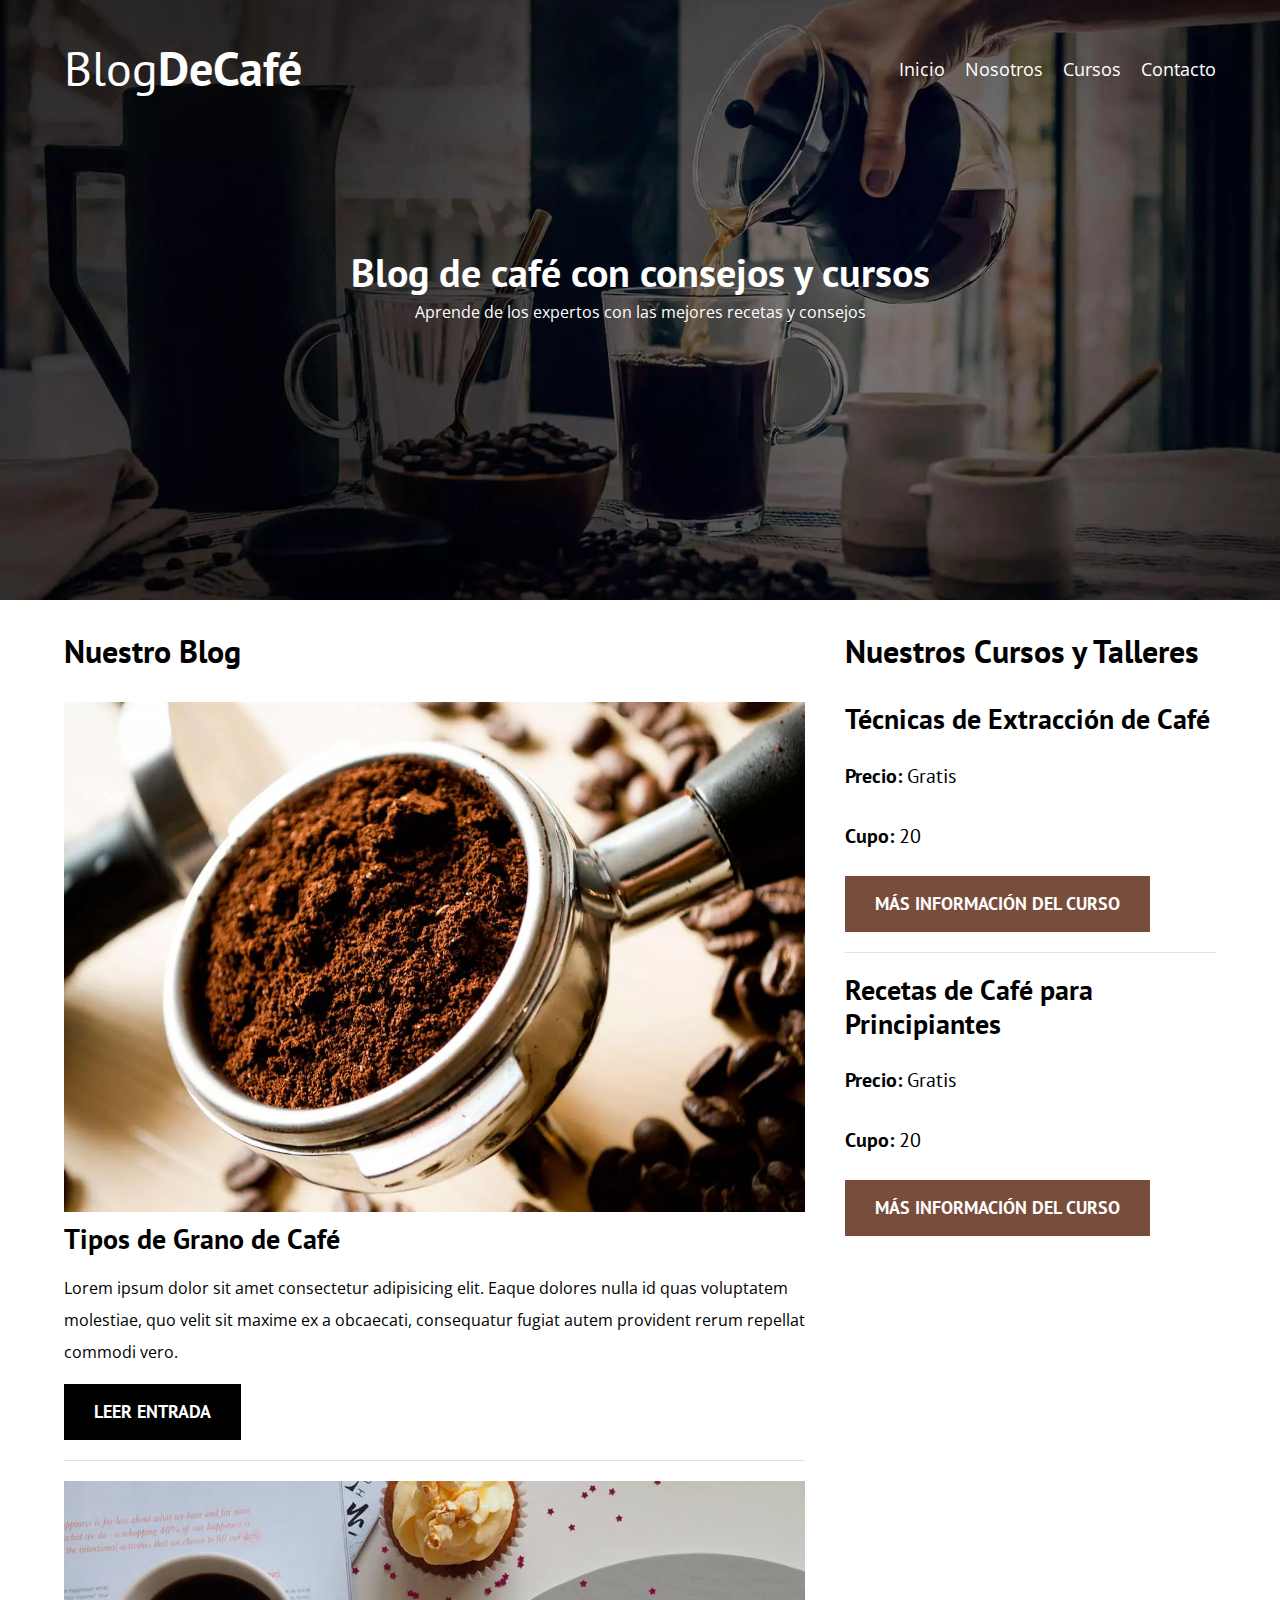
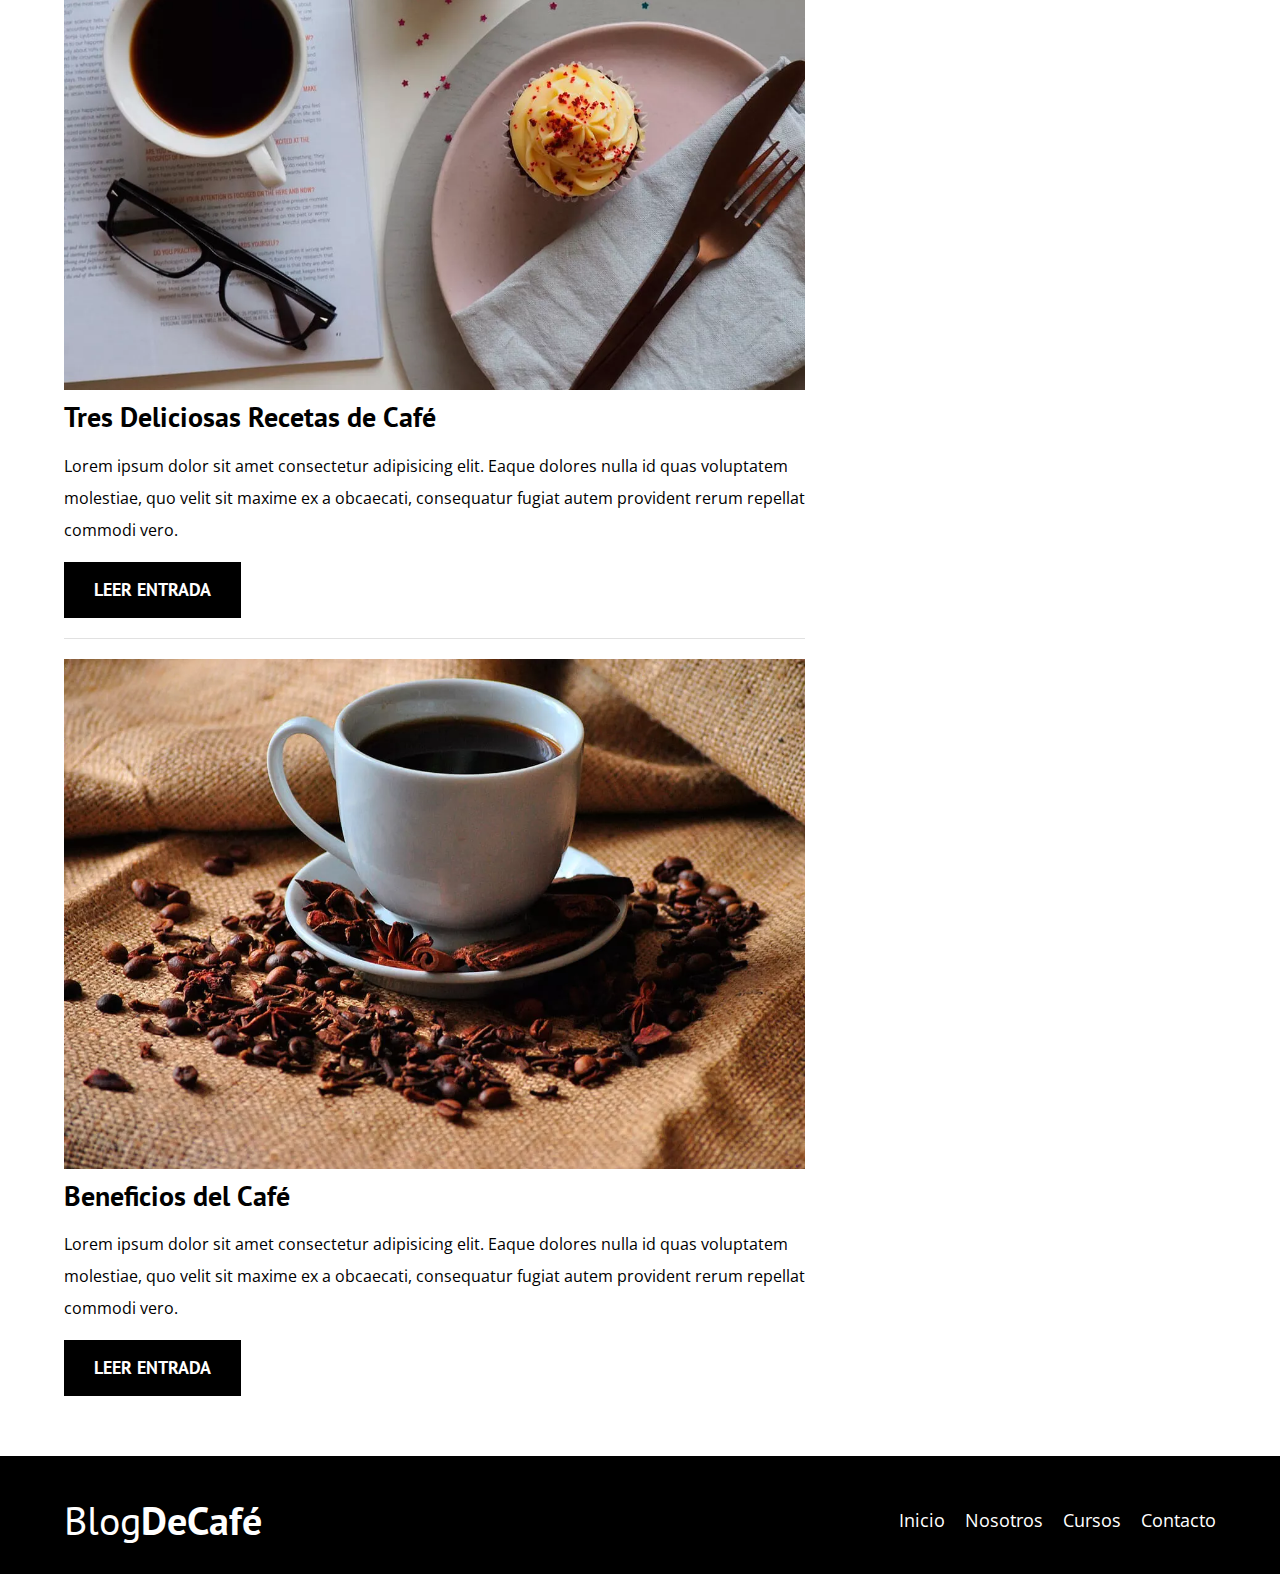
<file: index.html>
<!DOCTYPE html>
<html lang="en">
<head>
    <meta charset="UTF-8">
    <meta http-equiv="X-UA-Compatible" content="IE=edge">
    <meta name="viewport" content="width=device-width, initial-scale=1.0">
    <title>BlogDeCafé</title>
    <meta name="description" content="Pagina Web de blog de café">

    <!-- Prefetch -->
    <link rel="prefetch" href="nosotros.html" as="document">

    <!-- Preload -->
    <link rel="preload" href="css/normalize.css" as="style">
    <link rel="stylesheet" href="css/normalize.css">

    <link rel="preload" href="https://fonts.googleapis.com/css2?family=Open+Sans&family=PT+Sans:wght@400;700&display=swap"  crossorigin="crossorigin" as="font">
    <link href="https://fonts.googleapis.com/css2?family=Open+Sans&family=PT+Sans:wght@400;700&display=swap" rel="stylesheet" as="font">
    
    <link rel="preload" href="css/style.css" as="style">
    <link rel="stylesheet" href="css/style.css">
</head>
<body>
    
    <header class="header">

        <div class="contenedor">
            <div class="barra">
                <a  class="logo" href="index.html">
                    <h1 class="logo__nombre no-margin centrar-texto">Blog<span class="logo__bold">DeCafé</span></h1>
                </a>
  
                <nav class="navegacion">
                  <a href="index.html" class="navegacion__enlace">Inicio</a>
                  <a href="nosotros.html" class="navegacion__enlace">Nosotros</a>
                  <a href="cursos.html" class="navegacion__enlace">Cursos</a>
                  <a href="contacto.html" class="navegacion__enlace">Contacto</a>  
                </nav>
            </div>
        </div>

        <div class="header__texto">
            <h2 class="no-margin">Blog de café con consejos y cursos</h2>
            <p class="no-margin">Aprende de los expertos con las mejores recetas y consejos</p>
        </div>
    </header>

    <div class="contenedor contenido-principal">
        <main class="blog">
            <h3>Nuestro Blog</h3>

            <article class="entrada">
                <div class="entrada__imagen">
                    <picture>
                         <source loading="lazy" srcset="img/blog1.webp" type="image/webp">    
                         <img loading="lazy" src="img/blog1.jpg" alt="imagen blog">
                    </picture>
                </div>

                <div class="entrada__contenido">
                    <h4 class="no-margin">Tipos de Grano de Café</h4>
                    <p>Lorem ipsum dolor sit amet consectetur adipisicing elit. Eaque dolores nulla id quas voluptatem molestiae, quo velit sit maxime ex a obcaecati, consequatur fugiat autem provident rerum repellat commodi vero.</p>
                    <a href="entrada.html" class="boton boton--primario">Leer Entrada</a>
                </div>
            </article>

            <article class="entrada">
                <div class="entrada__imagen">
                    <picture>
                        <source loading="lazy" srcset="img/blog2.webp" type="image/webp">    
                        <img loading="lazy" src="img/blog2.jpg" alt="imagen blog">
                   </picture>                    
                </div>

                <div class="entrada__contenido">
                    <h4 class="no-margin">Tres Deliciosas Recetas de Café</h4>
                    <p>Lorem ipsum dolor sit amet consectetur adipisicing elit. Eaque dolores nulla id quas voluptatem molestiae, quo velit sit maxime ex a obcaecati, consequatur fugiat autem provident rerum repellat commodi vero.</p>
                    <a href="entrada.html" class="boton boton--primario">Leer Entrada</a>
                </div>
            </article>

            <article class="entrada">
                <div class="entrada__imagen">
                    <picture>
                        <source loading="lazy" srcset="img/blog3.webp" type="image/webp">    
                        <img loading="lazy" src="img/blog3.jpg" alt="imagen blog">
                   </picture>                    
                </div>

                <div class="entrada__contenido">
                    <h4 class="no-margin">Beneficios del Café</h4>
                    <p>Lorem ipsum dolor sit amet consectetur adipisicing elit. Eaque dolores nulla id quas voluptatem molestiae, quo velit sit maxime ex a obcaecati, consequatur fugiat autem provident rerum repellat commodi vero.</p>
                    <a href="entrada.html" class="boton boton--primario">Leer Entrada</a>
                </div>
            </article>

        </main>
        <aside class="sidebar">
            <h3>Nuestros Cursos y Talleres</h3>

            <ul class="cursos no-padding">
                <li class="widget-curso">
                    <h4 class="no-margin">Técnicas de Extracción de Café</h4>
                    <p class="widget-curso__label">Precio:
                        <span class="widget-curso__info">Gratis</span>
                    </p>
                    <p class="widget-curso__label">Cupo:
                        <span class="widget-curso__info">20</span>
                    </p>
                    <a href="entrada.html" class="boton boton--secundario">Más Información del Curso</a>
                </li>

                <li class="widget-curso">
                    <h4 class="no-margin">Recetas de Café para Principiantes</h4>
                    <p class="widget-curso__label">Precio:
                        <span class="widget-curso__info">Gratis</span>
                    </p>
                    <p class="widget-curso__label">Cupo:
                        <span class="widget-curso__info">20</span>
                    </p>
                    <a href="entrada.html" class="boton boton--secundario">Más Información del Curso</a>
                </li>
            </ul>
        </aside>
    </div>
    <footer class="footer">
        <div class="contenedor">
            <div class="barra">
                <a  class="logo" href="index.html">
                    <h2 class="logo__nombre no-margin centrar-texto h2--footer">Blog<span class="logo__bold">DeCafé</span></h2>
                </a>

                <nav class="navegacion">
                  <a href="index.html" class="navegacion__enlace">Inicio</a>
                  <a href="nosotros.html" class="navegacion__enlace">Nosotros</a>
                  <a href="cursos.html" class="navegacion__enlace">Cursos</a>
                  <a href="contacto.html" class="navegacion__enlace">Contacto</a>  
                </nav>
            </div>
        </div>
    </footer>

    <script src="js/modernizr.js"></script>
</body>
</html>
</file>
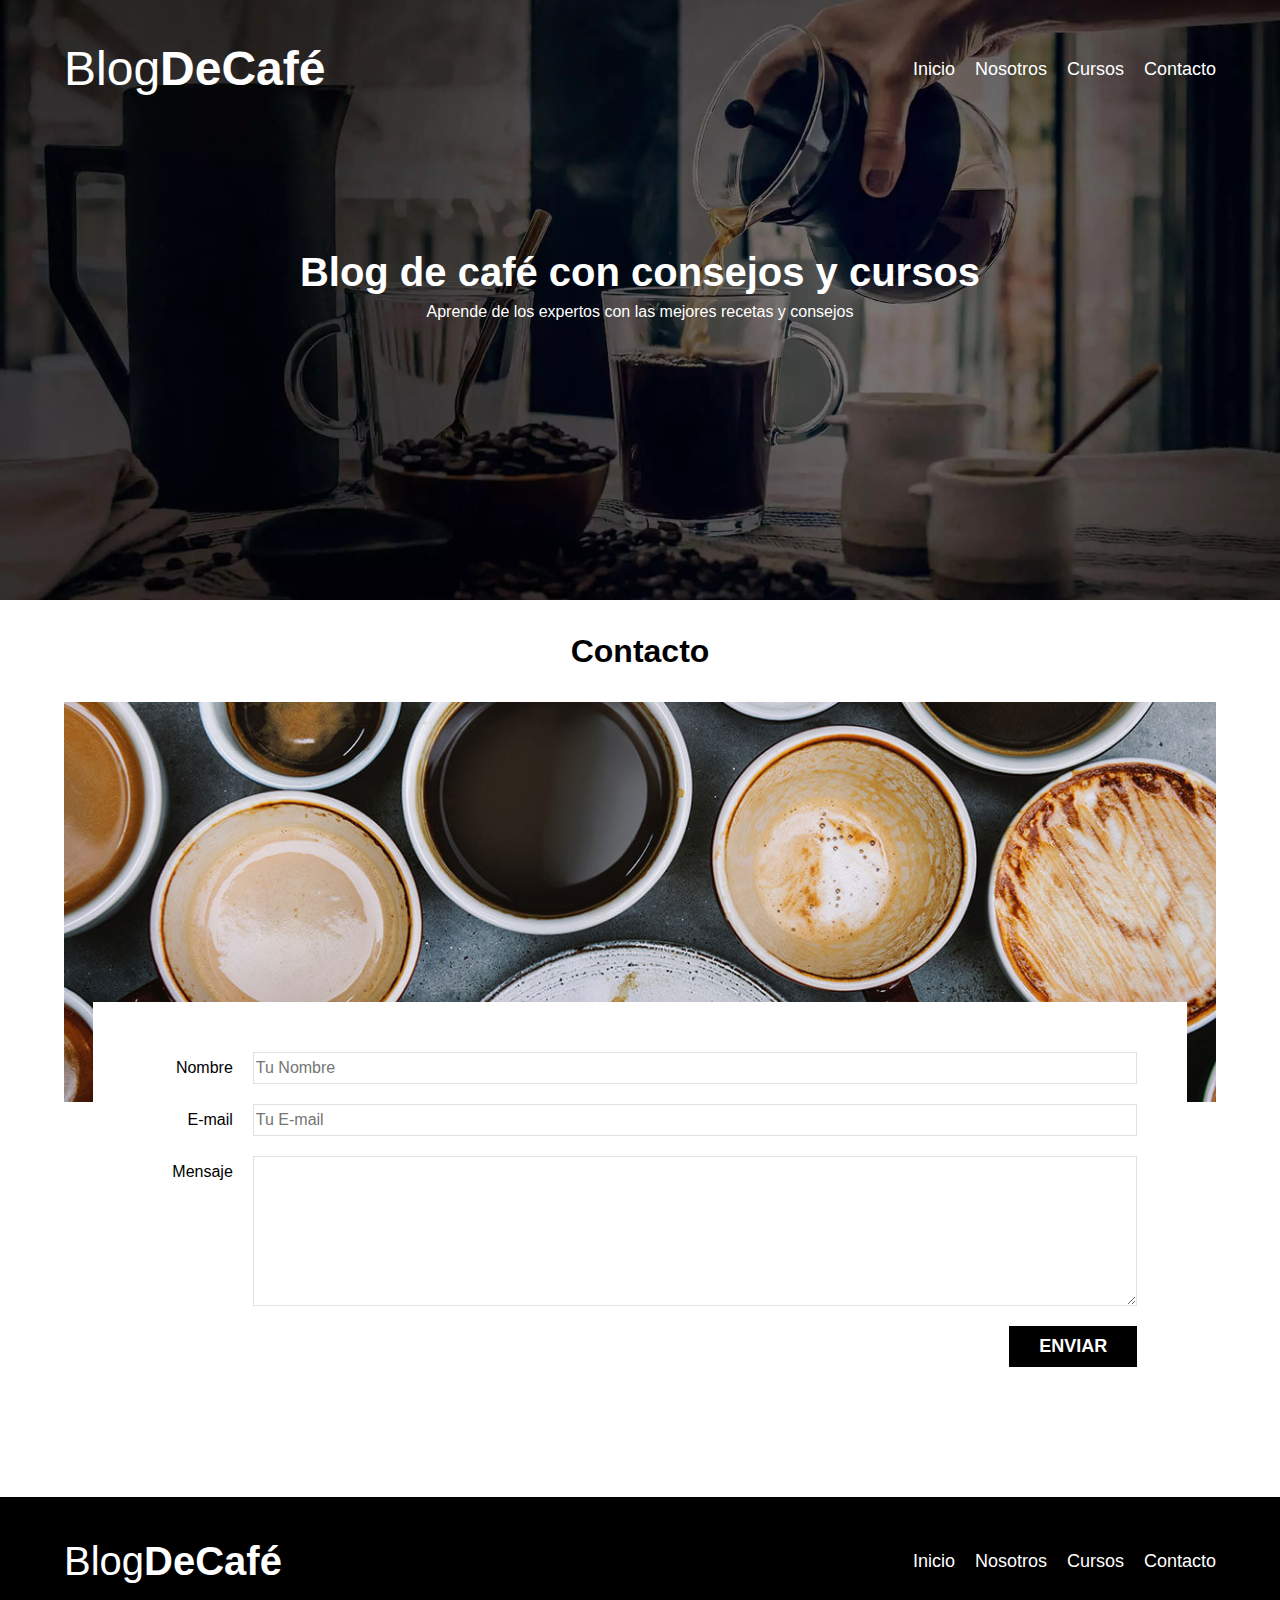
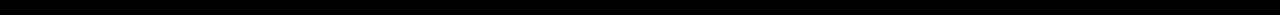
<file: contacto.html>
<!DOCTYPE html>
<html lang="en">
<head>
    <meta charset="UTF-8">
    <meta name="viewport" content="width=device-width, initial-scale=1.0">
    <title>BlogDeCafé</title>
    <meta name="description" content="Pagina Web de blog de café">

    <link rel="stylesheet" href="css/normalize.css" as="style">
    <link href="https://fonts.googleapis.com/css2?family=Open+Sans&family=PT+Sans:wght@400;700&display=swap" rel="font">
    <link rel="stylesheet" href="css/style.css" as="style">
</head>
<body>

    <header class="header">

        <div class="contenedor">
            <div class="barra">
                <a class="logo" href="index.html">
                    <h1 class="logo__nombre no-margin centrar-texto">Blog<span class="logo__bold">DeCafé</span></h1>
                </a>

                <nav class="navegacion">
                    <a href="index.html" class="navegacion__enlace">Inicio</a>
                    <a href="nosotros.html" class="navegacion__enlace">Nosotros</a>
                    <a href="cursos.html" class="navegacion__enlace">Cursos</a>
                    <a href="contacto.html" class="navegacion__enlace">Contacto</a>
                </nav>
            </div>
        </div>

        <div class="header__texto">
            <h2 class="no-margin">Blog de café con consejos y cursos</h2>
            <p class="no-margin">Aprende de los expertos con las mejores recetas y consejos</p>
        </div>
    </header>

    <main class="contenedor">
        <h3 class="centrar-texto">Contacto</h3>

        <div class="contacto-bg"></div>

        <form class="formulario">
            <div class="campo">
                <label class="campo__label" for="nombre">Nombre</label>
                <input 
                    class="campo__field"
                    type="text" 
                    placeholder="Tu Nombre" 
                    id="nombre"
                >
            </div>
            <div class="campo">
                <label class="campo__label" for="email">E-mail</label>
                <input 
                    class="campo__field"
                    type="email" 
                    placeholder="Tu E-mail" 
                    id="email"
                >
            </div>
            <div class="campo">
                <label class="campo__label" for="mensaje">Mensaje</label>
                <textarea 
                    class="campo__field campo__field--textarea"
                    id="mensaje"
                ></textarea>
            </div>

            <div class="campo">
                <input type="submit" value="Enviar" class="boton boton--primario derecha">
            </div>
        </form>

        
    </main>

    <footer class="footer">
        <div class="contenedor">
            <div class="barra">
                <a class="logo" href="index.html">
                    <h2 class="logo__nombre no-margin centrar-texto">Blog<span class="logo__bold">DeCafé</span></h2>
                </a>

                <nav class="navegacion">
                    <a href="index.html" class="navegacion__enlace">Inicio</a>
                    <a href="nosotros.html" class="navegacion__enlace">Nosotros</a>
                    <a href="cursos.html" class="navegacion__enlace">Cursos</a>
                    <a href="contacto.html" class="navegacion__enlace">Contacto</a>
                </nav>
            </div>
        </div>
    </footer>
    <script src="js/modernizr.js"></script>
</body>
</html>
</file>
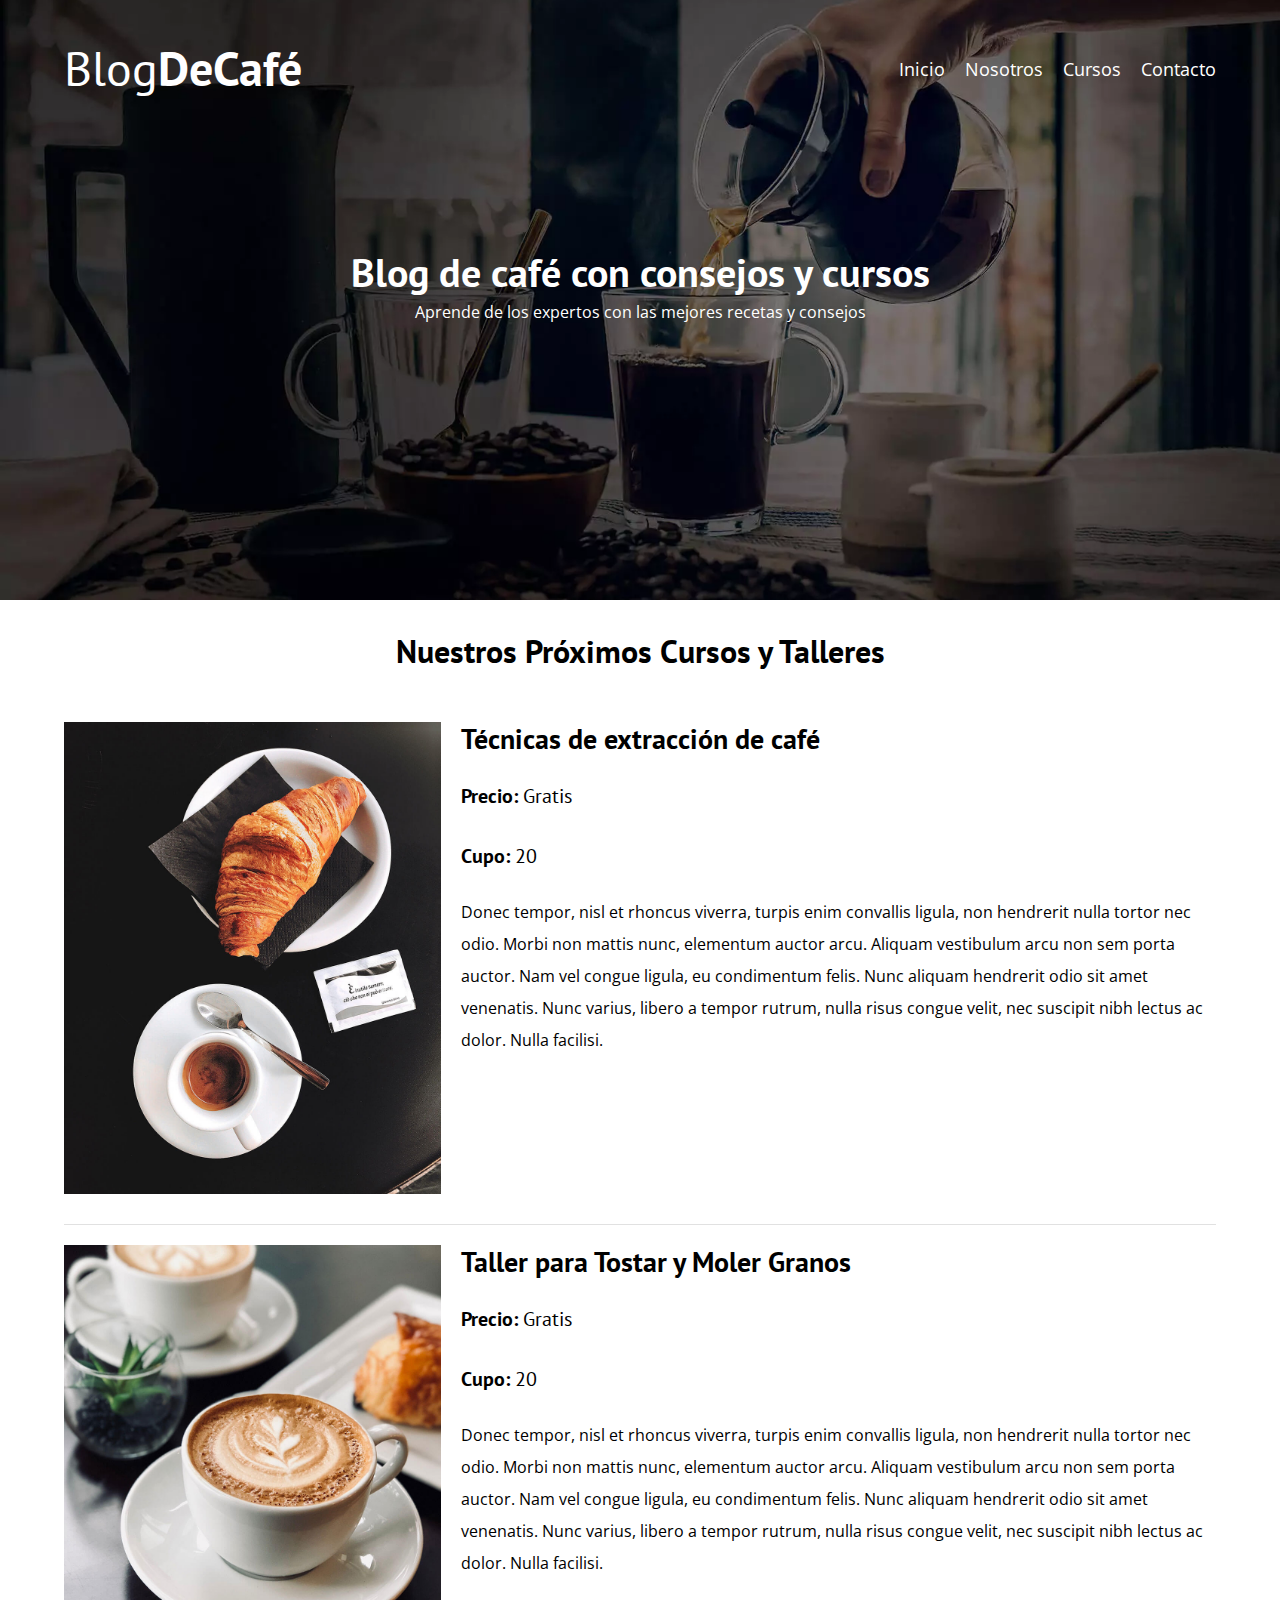
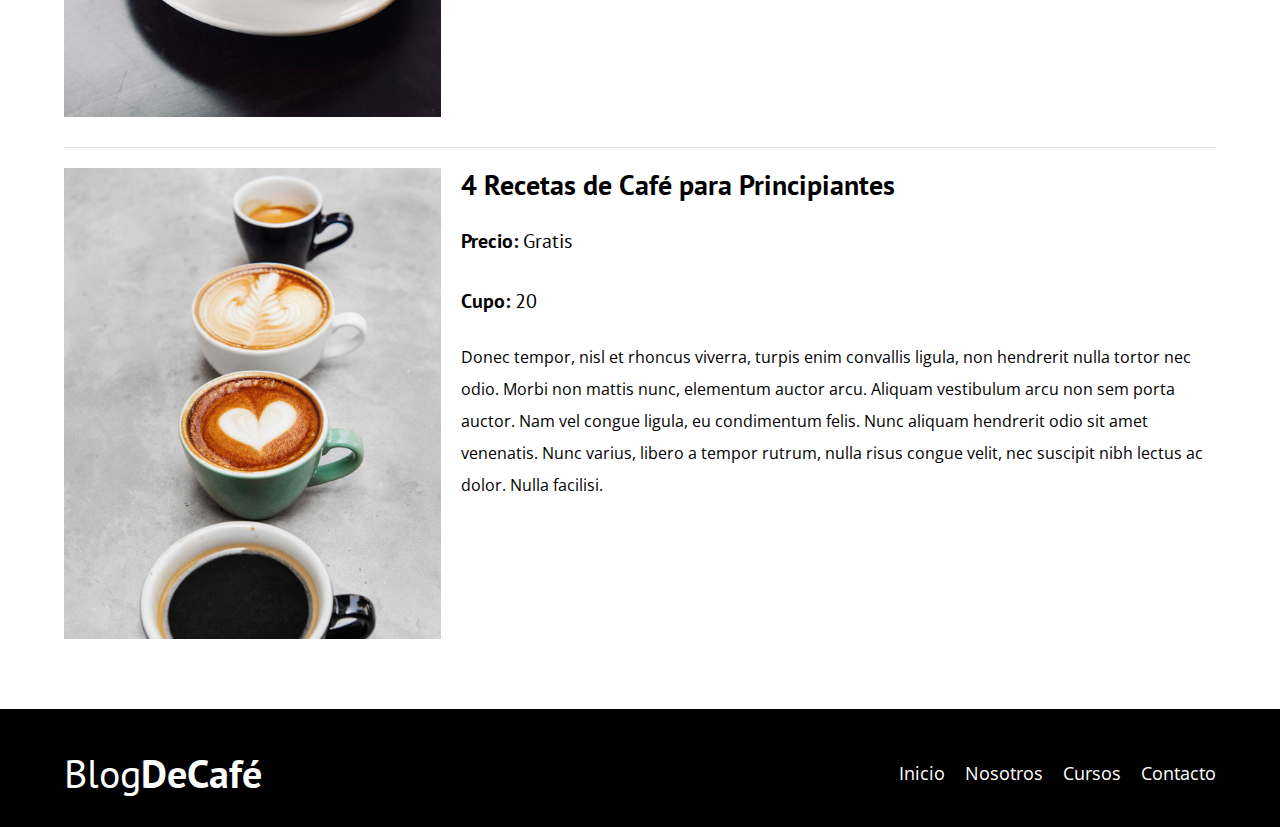
<file: cursos.html>
<!DOCTYPE html>
<html lang="en">
<head>
    <meta charset="UTF-8">
    <meta name="viewport" content="width=device-width, initial-scale=1.0">
    <title>BlogDeCafé</title>
    <meta name="description" content="Pagina Web de blog de café">

    <link rel="stylesheet" href="css/normalize.css" as="style">
    <link href="https://fonts.googleapis.com/css2?family=Open+Sans&family=PT+Sans:wght@400;700&display=swap" rel="stylesheet" as="font">
    <link rel="stylesheet" href="css/style.css" as="style">
</head>
<body>

    <header class="header">

        <div class="contenedor">
            <div class="barra">
                <a class="logo" href="index.html">
                    <h1 class="logo__nombre no-margin centrar-texto">Blog<span class="logo__bold">DeCafé</span></h1>
                </a>

                <nav class="navegacion">
                    <a href="index.html" class="navegacion__enlace">Inicio</a>
                    <a href="nosotros.html" class="navegacion__enlace">Nosotros</a>
                    <a href="cursos.html" class="navegacion__enlace">Cursos</a>
                    <a href="contacto.html" class="navegacion__enlace">Contacto</a>
                </nav>
            </div>
        </div>

        <div class="header__texto">
            <h2 class="no-margin">Blog de café con consejos y cursos</h2>
            <p class="no-margin">Aprende de los expertos con las mejores recetas y consejos</p>
        </div>
    </header>

    <main class="contenedor">
        <h3 class="centrar-texto">Nuestros Próximos Cursos y Talleres</h3>

        <div class="curso">
            <div class="curso__imagen">
                <img src="img/curso1.jpg" alt="Imagen del curso">
            </div>
            <div class="curso__informacion">
                <h4 class="no-margin">Técnicas de extracción de café</h4>
                <p class="curso__label">Precio: 
                    <span class="curso__info">Gratis</span>
                </p>
                <p class="curso__label">Cupo: 
                    <span class="curso__info">20</span>
                </p>
                <p class="curso__descripcion">
                    Donec tempor, nisl et rhoncus viverra, turpis enim convallis ligula, non hendrerit nulla tortor nec odio. Morbi non mattis nunc, elementum auctor arcu. Aliquam vestibulum arcu non sem porta auctor. Nam vel congue ligula, eu condimentum felis. Nunc aliquam hendrerit odio sit amet venenatis. Nunc varius, libero a tempor rutrum, nulla risus congue velit, nec suscipit nibh lectus ac dolor. Nulla facilisi.
                </p>
            </div> <!--.curso-informacion-->
        </div> <!--.curso -->

        <div class="curso">
            <div class="curso__imagen">
                <img src="img/curso2.jpg" alt="Imagen del curso">
            </div>
            <div class="curso__informacion">
                <h4 class="no-margin">Taller para Tostar y Moler Granos</h4>
                <p class="curso__label">Precio: 
                    <span class="curso__info">Gratis</span>
                </p>
                <p class="curso__label">Cupo: 
                    <span class="curso__info">20</span>
                </p>
                <p class="curso__descripcion">
                    Donec tempor, nisl et rhoncus viverra, turpis enim convallis ligula, non hendrerit nulla tortor nec odio. Morbi non mattis nunc, elementum auctor arcu. Aliquam vestibulum arcu non sem porta auctor. Nam vel congue ligula, eu condimentum felis. Nunc aliquam hendrerit odio sit amet venenatis. Nunc varius, libero a tempor rutrum, nulla risus congue velit, nec suscipit nibh lectus ac dolor. Nulla facilisi.
                </p>
            </div> <!--.curso-informacion-->
        </div> <!--.curso -->

        <div class="curso">
            <div class="curso__imagen">
                <img src="img/curso3.jpg" alt="Imagen del curso">
            </div>
            <div class="curso__informacion">
                <h4 class="no-margin">4 Recetas de Café para Principiantes</h4>
                <p class="curso__label">Precio: 
                    <span class="curso__info">Gratis</span>
                </p>
                <p class="curso__label">Cupo: 
                    <span class="curso__info">20</span>
                </p>
                <p class="curso__descripcion">
                    Donec tempor, nisl et rhoncus viverra, turpis enim convallis ligula, non hendrerit nulla tortor nec odio. Morbi non mattis nunc, elementum auctor arcu. Aliquam vestibulum arcu non sem porta auctor. Nam vel congue ligula, eu condimentum felis. Nunc aliquam hendrerit odio sit amet venenatis. Nunc varius, libero a tempor rutrum, nulla risus congue velit, nec suscipit nibh lectus ac dolor. Nulla facilisi.
                </p>
            </div> <!--.curso-informacion-->
        </div> <!--.curso -->

        
    </main>

    <footer class="footer">
        <div class="contenedor">
            <div class="barra">
                <a class="logo" href="index.html">
                    <h2 class="logo__nombre no-margin centrar-texto">Blog<span class="logo__bold">DeCafé</span></h2>
                </a>

                <nav class="navegacion">
                    <a href="index.html" class="navegacion__enlace">Inicio</a>
                    <a href="nosotros.html" class="navegacion__enlace">Nosotros</a>
                    <a href="cursos.html" class="navegacion__enlace">Cursos</a>
                    <a href="contacto.html" class="navegacion__enlace">Contacto</a>
                </nav>
            </div>
        </div>
    </footer>
    <script src="js/modernizr.js"></script>
</body>
</html>
</file>
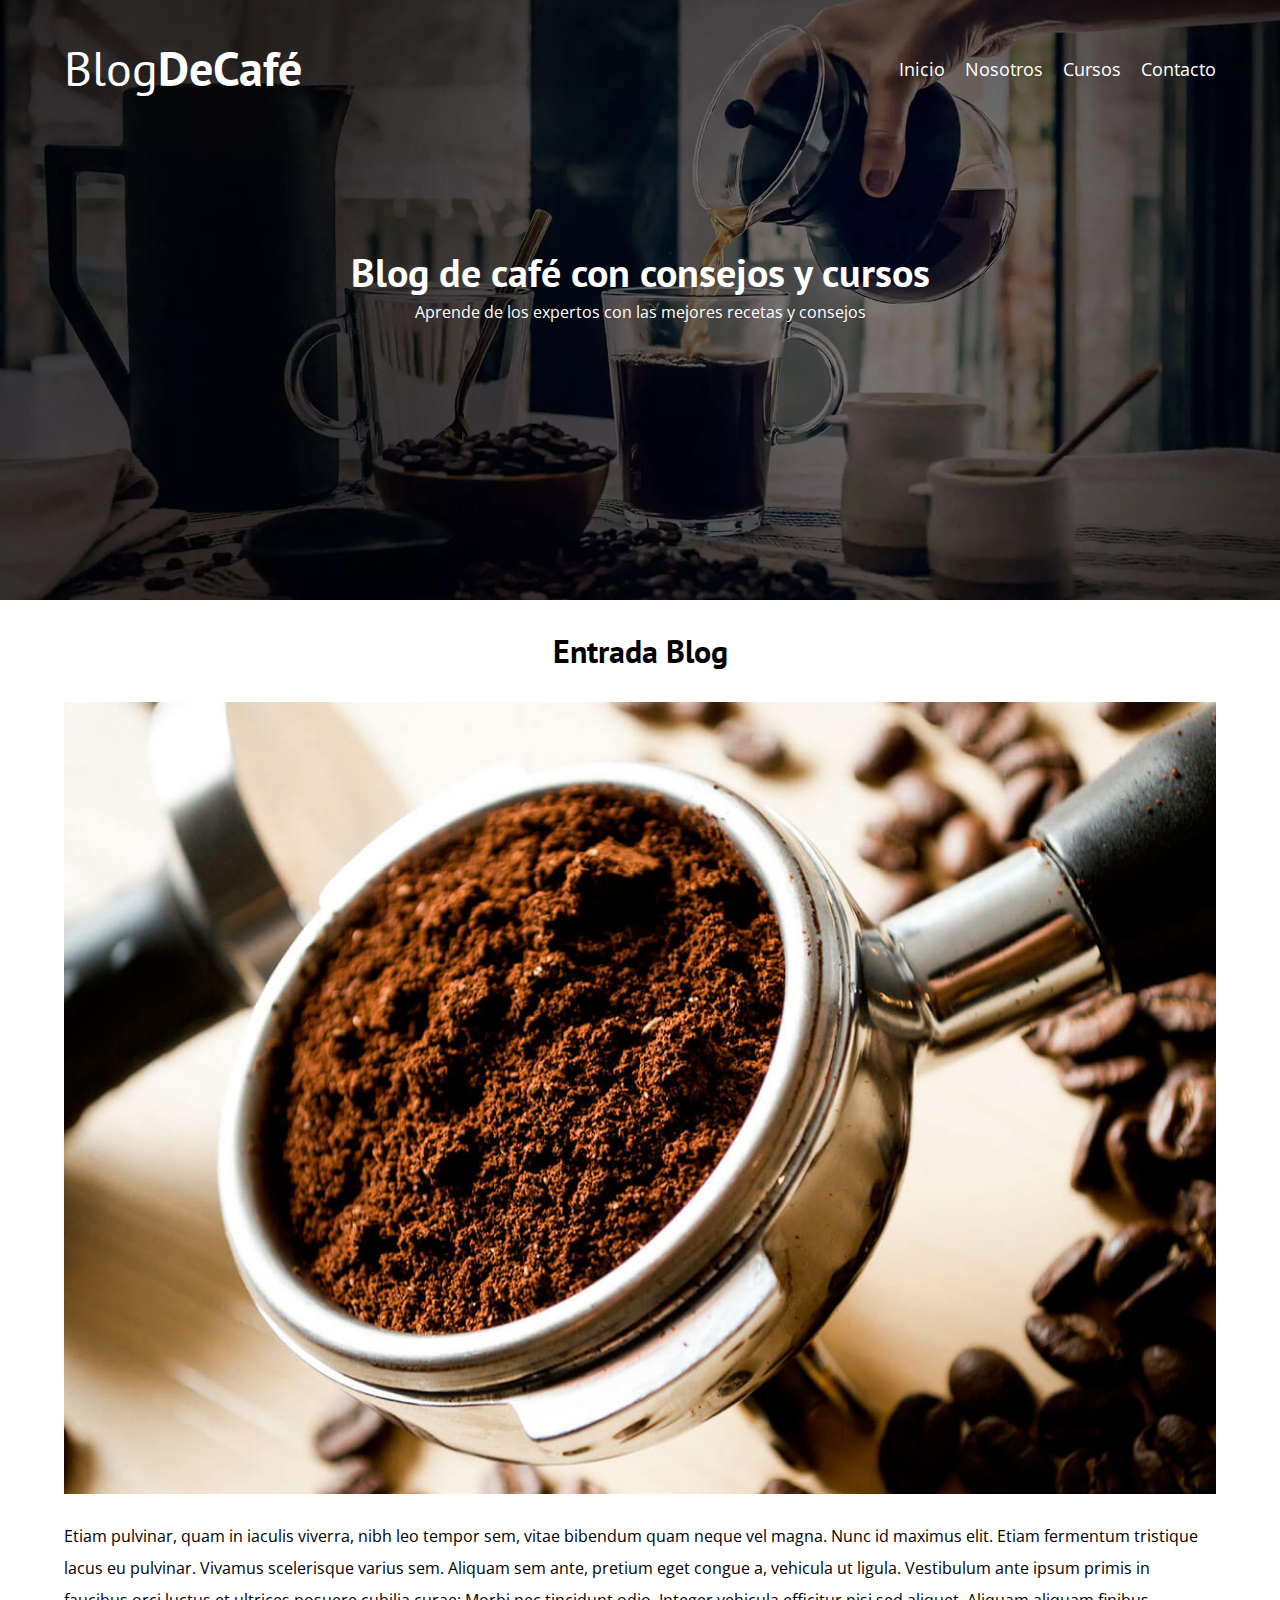
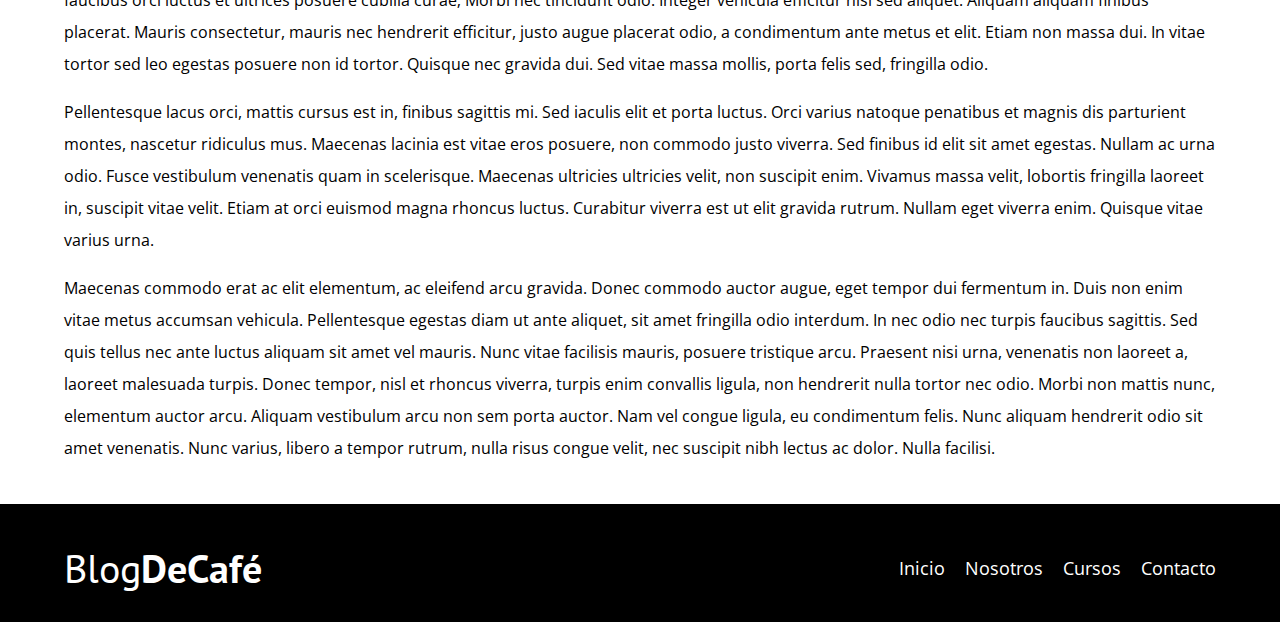
<file: entrada.html>
<!DOCTYPE html>
<html lang="en">
<head>
    <meta charset="UTF-8">
    <meta name="viewport" content="width=device-width, initial-scale=1.0">
    <title>BlogDeCafé</title>
    <meta name="description" content="Pagina Web de blog de café">

    <link rel="stylesheet" href="css/normalize.css" as="style">
    <link href="https://fonts.googleapis.com/css2?family=Open+Sans&family=PT+Sans:wght@400;700&display=swap" rel="stylesheet" as="font">
    <link rel="stylesheet" href="css/style.css" as="style">
</head>
<body>

    <header class="header">

        <div class="contenedor">
            <div class="barra">
                <a class="logo" href="index.html">
                    <h1 class="logo__nombre no-margin centrar-texto">Blog<span class="logo__bold">DeCafé</span></h1>
                </a>

                <nav class="navegacion">
                    <a href="index.html" class="navegacion__enlace">Inicio</a>
                    <a href="nosotros.html" class="navegacion__enlace">Nosotros</a>
                    <a href="cursos.html" class="navegacion__enlace">Cursos</a>
                    <a href="contacto.html" class="navegacion__enlace">Contacto</a>
                </nav>
            </div>
        </div>

        <div class="header__texto">
            <h2 class="no-margin">Blog de café con consejos y cursos</h2>
            <p class="no-margin">Aprende de los expertos con las mejores recetas y consejos</p>
        </div>
    </header>

    <main class="contenedor">
        <h3 class="centrar-texto">Entrada Blog</h3>

        <img src="img/blog1.jpg" alt="imagen del blog">

        <p>Etiam pulvinar, quam in iaculis viverra, nibh leo tempor sem, vitae bibendum quam neque vel magna. Nunc id maximus elit. Etiam fermentum tristique lacus eu pulvinar. Vivamus scelerisque varius sem. Aliquam sem ante, pretium eget congue a, vehicula ut ligula. Vestibulum ante ipsum primis in faucibus orci luctus et ultrices posuere cubilia curae; Morbi nec tincidunt odio. Integer vehicula efficitur nisi sed aliquet. Aliquam aliquam finibus placerat. Mauris consectetur, mauris nec hendrerit efficitur, justo augue placerat odio, a condimentum ante metus et elit. Etiam non massa dui. In vitae tortor sed leo egestas posuere non id tortor. Quisque nec gravida dui. Sed vitae massa mollis, porta felis sed, fringilla odio.</p>
        <p> Pellentesque lacus orci, mattis cursus est in, finibus sagittis mi. Sed iaculis elit et porta luctus. Orci varius natoque penatibus et magnis dis parturient montes, nascetur ridiculus mus. Maecenas lacinia est vitae eros posuere, non commodo justo viverra. Sed finibus id elit sit amet egestas. Nullam ac urna odio. Fusce vestibulum venenatis quam in scelerisque. Maecenas ultricies ultricies velit, non suscipit enim. Vivamus massa velit, lobortis fringilla laoreet in, suscipit vitae velit. Etiam at orci euismod magna rhoncus luctus. Curabitur viverra est ut elit gravida rutrum. Nullam eget viverra enim. Quisque vitae varius urna.</p>
        <p>Maecenas commodo erat ac elit elementum, ac eleifend arcu gravida. Donec commodo auctor augue, eget tempor dui fermentum in. Duis non enim vitae metus accumsan vehicula. Pellentesque egestas diam ut ante aliquet, sit amet fringilla odio interdum. In nec odio nec turpis faucibus sagittis. Sed quis tellus nec ante luctus aliquam sit amet vel mauris. Nunc vitae facilisis mauris, posuere tristique arcu. Praesent nisi urna, venenatis non laoreet a, laoreet malesuada turpis. Donec tempor, nisl et rhoncus viverra, turpis enim convallis ligula, non hendrerit nulla tortor nec odio. Morbi non mattis nunc, elementum auctor arcu. Aliquam vestibulum arcu non sem porta auctor. Nam vel congue ligula, eu condimentum felis. Nunc aliquam hendrerit odio sit amet venenatis. Nunc varius, libero a tempor rutrum, nulla risus congue velit, nec suscipit nibh lectus ac dolor. Nulla facilisi.</p>
    </main>

    <footer class="footer">
        <div class="contenedor">
            <div class="barra">
                <a class="logo" href="index.html">
                    <h2 class="logo__nombre no-margin centrar-texto">Blog<span class="logo__bold">DeCafé</span></h2>
                </a>

                <nav class="navegacion">
                    <a href="index.html" class="navegacion__enlace">Inicio</a>
                    <a href="nosotros.html" class="navegacion__enlace">Nosotros</a>
                    <a href="cursos.html" class="navegacion__enlace">Cursos</a>
                    <a href="contacto.html" class="navegacion__enlace">Contacto</a>
                    
                </nav>
            </div>
        </div>
    </footer>
    <script src="js/modernizr.js"></script>
</body>
</html>
</file>
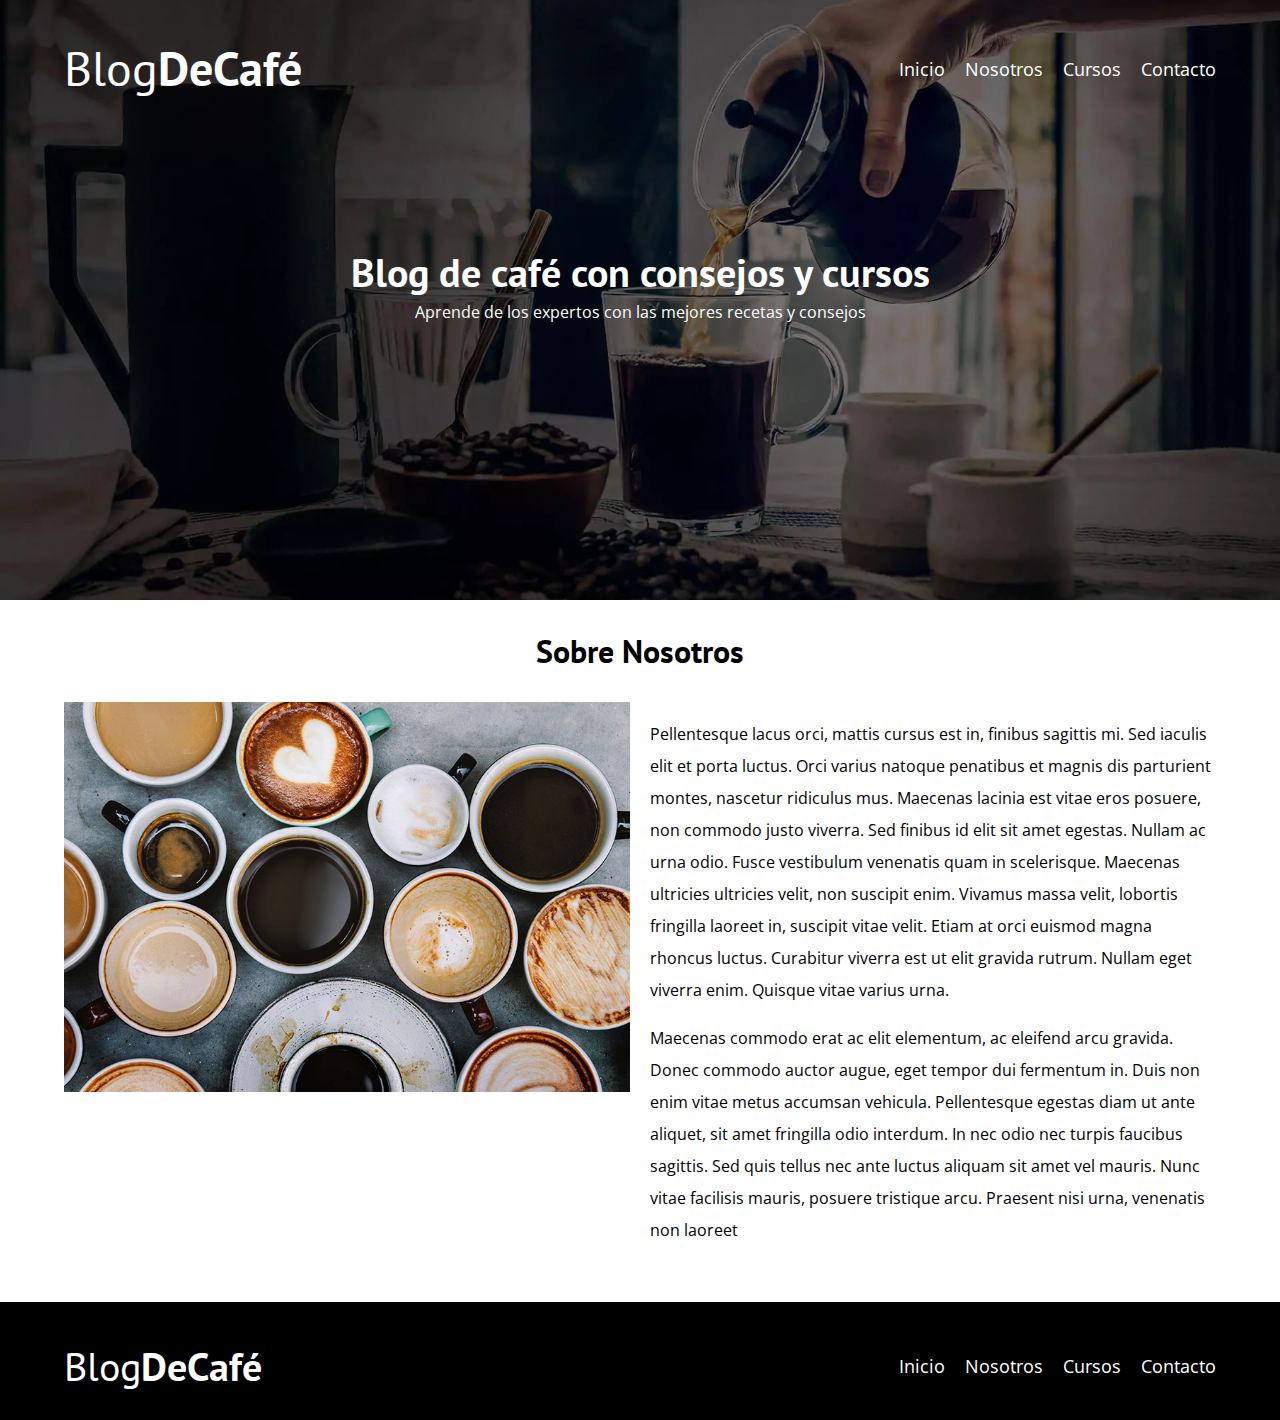
<file: nosotros.html>
<!DOCTYPE html>
<html lang="en">
<head>
    <meta charset="UTF-8">
    <meta name="viewport" content="width=device-width, initial-scale=1.0">
    <title>BlogDeCafé</title>
    <meta name="description" content="Pagina Web de blog de café">

    <link rel="stylesheet" href="css/normalize.css" as="style">
    <link href="https://fonts.googleapis.com/css2?family=Open+Sans&family=PT+Sans:wght@400;700&display=swap" rel="stylesheet" as="font">
    <link rel="stylesheet" href="css/style.css" as="style">
</head>
<body>

    <header class="header">

        <div class="contenedor">
            <div class="barra">
                <a class="logo" href="index.html">
                    <h1 class="logo__nombre no-margin centrar-texto">Blog<span class="logo__bold">DeCafé</span></h1>
                </a>

                <nav class="navegacion">
                    <a href="index.html" class="navegacion__enlace">Inicio</a>
                    <a href="nosotros.html" class="navegacion__enlace">Nosotros</a>
                    <a href="cursos.html" class="navegacion__enlace">Cursos</a>
                    <a href="contacto.html" class="navegacion__enlace">Contacto</a>
                </nav>
            </div>
        </div>

        <div class="header__texto">
            <h2 class="no-margin">Blog de café con consejos y cursos</h2>
            <p class="no-margin">Aprende de los expertos con las mejores recetas y consejos</p>
        </div>
    </header>

    <main class="contenedor">
        <h3 class="centrar-texto">Sobre Nosotros</h3>

        <div class="sobre-nosotros">
            <div class="sobre-nosotros__imagen">
                <img src="img/nosotros.jpg" alt="imagen nosotros">
            </div>

            <div class="sobre-nosotros__texto">
                <p>Pellentesque lacus orci, mattis cursus est in, finibus sagittis mi. Sed iaculis elit et porta luctus. Orci varius natoque penatibus et magnis dis parturient montes, nascetur ridiculus mus. Maecenas lacinia est vitae eros posuere, non commodo justo viverra. Sed finibus id elit sit amet egestas. Nullam ac urna odio. Fusce vestibulum venenatis quam in scelerisque. Maecenas ultricies ultricies velit, non suscipit enim. Vivamus massa velit, lobortis fringilla laoreet in, suscipit vitae velit. Etiam at orci euismod magna rhoncus luctus. Curabitur viverra est ut elit gravida rutrum. Nullam eget viverra enim. Quisque vitae varius urna.</p>

                <p>Maecenas commodo erat ac elit elementum, ac eleifend arcu gravida. Donec commodo auctor augue, eget tempor dui fermentum in. Duis non enim vitae metus accumsan vehicula. Pellentesque egestas diam ut ante aliquet, sit amet fringilla odio interdum. In nec odio nec turpis faucibus sagittis. Sed quis tellus nec ante luctus aliquam sit amet vel mauris. Nunc vitae facilisis mauris, posuere tristique arcu. Praesent nisi urna, venenatis non laoreet</p>
            </div>
        </div>
    </main>

    <footer class="footer">
        <div class="contenedor">
            <div class="barra">
                <a class="logo" href="index.html">
                    <h2 class="logo__nombre no-margin centrar-texto">Blog<span class="logo__bold">DeCafé</span></h2>
                </a>

                <nav class="navegacion">
                    <a href="index.html" class="navegacion__enlace">Inicio</a>
                    <a href="nosotros.html" class="navegacion__enlace">Nosotros</a>
                    <a href="cursos.html" class="navegacion__enlace">Cursos</a>
                    <a href="contacto.html" class="navegacion__enlace">Contacto</a>
                </nav>
            </div>
        </div>
    </footer>
    
    <script src="js/modernizr.js"></script>
</body>
</html>
</file>
<file: css/style.css>
:root {
    --fuenteHeading: 'PT Sans', sans-serif;
    --fuenteParrafos: 'Open Sans', sans-serif;

    --primario: #784D3C;
    --gris: #e1e1e1;
    --blanco: #ffffff;
    --negro: #000000;
}
html {
    box-sizing: border-box;
    font-size: 62.5%; /* 1 rem = 10px */    
}
*, *:before, *:after {
    box-sizing: inherit;
}
body {
    font-family: var(--fuenteParrafos);
    font-size: 1.6rem;
    line-height: 2;
}

/** Globales **/
.contenedor {
    width: min(90%, 120rem);
    margin: 0 auto;
}
a {
    text-decoration: none;
}
h1, h2, h3, h4 {
    font-family: var(--fuenteHeading);
    line-height: 1.2;
}
h1 {
    font-size: 4.8rem;
}
h2 {
    font-size: 4rem;
}
h3 {
    font-size: 3.2rem;
}
h4 {
    font-size: 2.8rem;
}
img {
    max-width: 100%;
}
/** Utilidades **/
.no-margin {
    margin: 0;
}
.no-padding {
    padding: 0;
}
.centrar-texto {
    text-align: center;
}

/** Header **/
.webp .header {
    background-image: url(../img/banner.webp);

}
.no-webp .header {
    background-image: url(../img/banner.jpg);
}
.header {
    height: 60rem;
    background-size: cover;
    background-repeat: no-repeat;
    background-position: center center;
}
.header__texto {
   text-align: center;
   color: var(--blanco);
   margin-top: 5rem;
}
@media (min-width: 768px) {
    .header__texto {
        margin-top: 15rem;
    }
}
.barra {
    padding-top: 4rem;
}

@media (min-width: 768px) {
    .barra {
        display: flex;
        justify-content: space-between;
        align-items: center;
    }
}
.logo {
    color: var(--blanco);
    
}
.logo__nombre {
    font-weight: 400;
}
.logo__bold {
    font-weight: 700;
}
@media (min-width: 768px) {
    .navegacion {
        display: flex;
        gap: 2rem;
    }
}
.navegacion__enlace {
    display: block;
    text-align: center;
    font-size: 1.8rem;
    color: var(--blanco);
}

@media (min-width: 768px) {
    .contenido-principal {
        display: grid;
        grid-template-columns: 2fr 1fr;
        column-gap: 4rem;
    }
}

.entrada {
    border-bottom: 1px solid var(--gris);
    margin-bottom: 2rem;
}
.entrada:last-of-type {
    border: none;
    margin-bottom: 0;
}
.boton {
    display: block;
    font-family: var(--fuenteHeading);
    color: var(--blanco);
    text-align: center;
    padding: 1rem 3rem;
    font-size: 1.8rem;
    text-transform: uppercase;
    font-weight: 700;
    margin-bottom: 2rem;
    border: none;
}

@media (min-width: 768px) {
    .boton {
        display: inline-block;

    }
}
.boton:hover {
    cursor: pointer;
}
.boton--primario {
    background-color: var(--negro);
}
.boton--secundario {
    background-color: var(--primario);
}

.cursos {
    list-style: none;
}

.widget-curso {
    border-bottom: 1px solid var(--gris);
    margin-bottom: 2rem;
}
.widget-curso:last-of-type {
    border: none;
    margin-bottom: 0;
}
.widget-curso__label {
    font-family: var(--fuenteHeading);
    font-weight: bold;
}
.widget-curso__info {
    font-weight: normal;
}
.widget-curso__label,
.widget-curso__info {
    font-size: 2rem;
}

.footer {
    background-color: var(--negro);
    padding-bottom: 3rem;
    margin-top: 4rem;
}

/* Sobre Nosotros */
@media (min-width: 768px) {
    .sobre-nosotros {
        display: grid;
        grid-template-columns: repeat(2, 1fr);
        column-gap: 2rem;
    }
}

/*  Curso */
.curso {
    padding: 2rem 0;
    border-bottom: 1px solid var(--gris) ;
}
@media (min-width: 768px) {
    .curso {
        display: grid;
        grid-template-columns: 1fr 2fr;
        column-gap: 2rem;
    }
}
.curso:last-of-type {
    border: none;
} 

.curso__label {
    font-family: var(--fuenteHeading);
    font-weight: bold;
}
.curso__info {
    font-weight: normal;
}
.curso__label,
.curso__info {
    font-size: 2rem;
}

/* Contacto */
.contacto-bg {
    background-image: url(../img/contacto.jpg);
    height: 40rem;
    background-size: cover;
    background-repeat: no-repeat;
}

.formulario {
    background-color: var(--blanco);
    margin: -10rem auto 0 auto;
    width: 95%;
    padding: 1rem;
}
@media (min-width: 768px) {
    .formulario{
        padding: 5rem;
    }
}

.campo {
    display: flex;
    margin-bottom: 2rem;
    gap: 2rem;
}
.campo__label {
    flex: 0 0 9rem;
    text-align: right;
}
.campo__field {
    flex: 1;
    border: 1px solid var(--gris)
}
.campo__field--textarea {
    height: 15rem;
}
.derecha {
    display: block;
    margin-left: auto;
}
</file>
